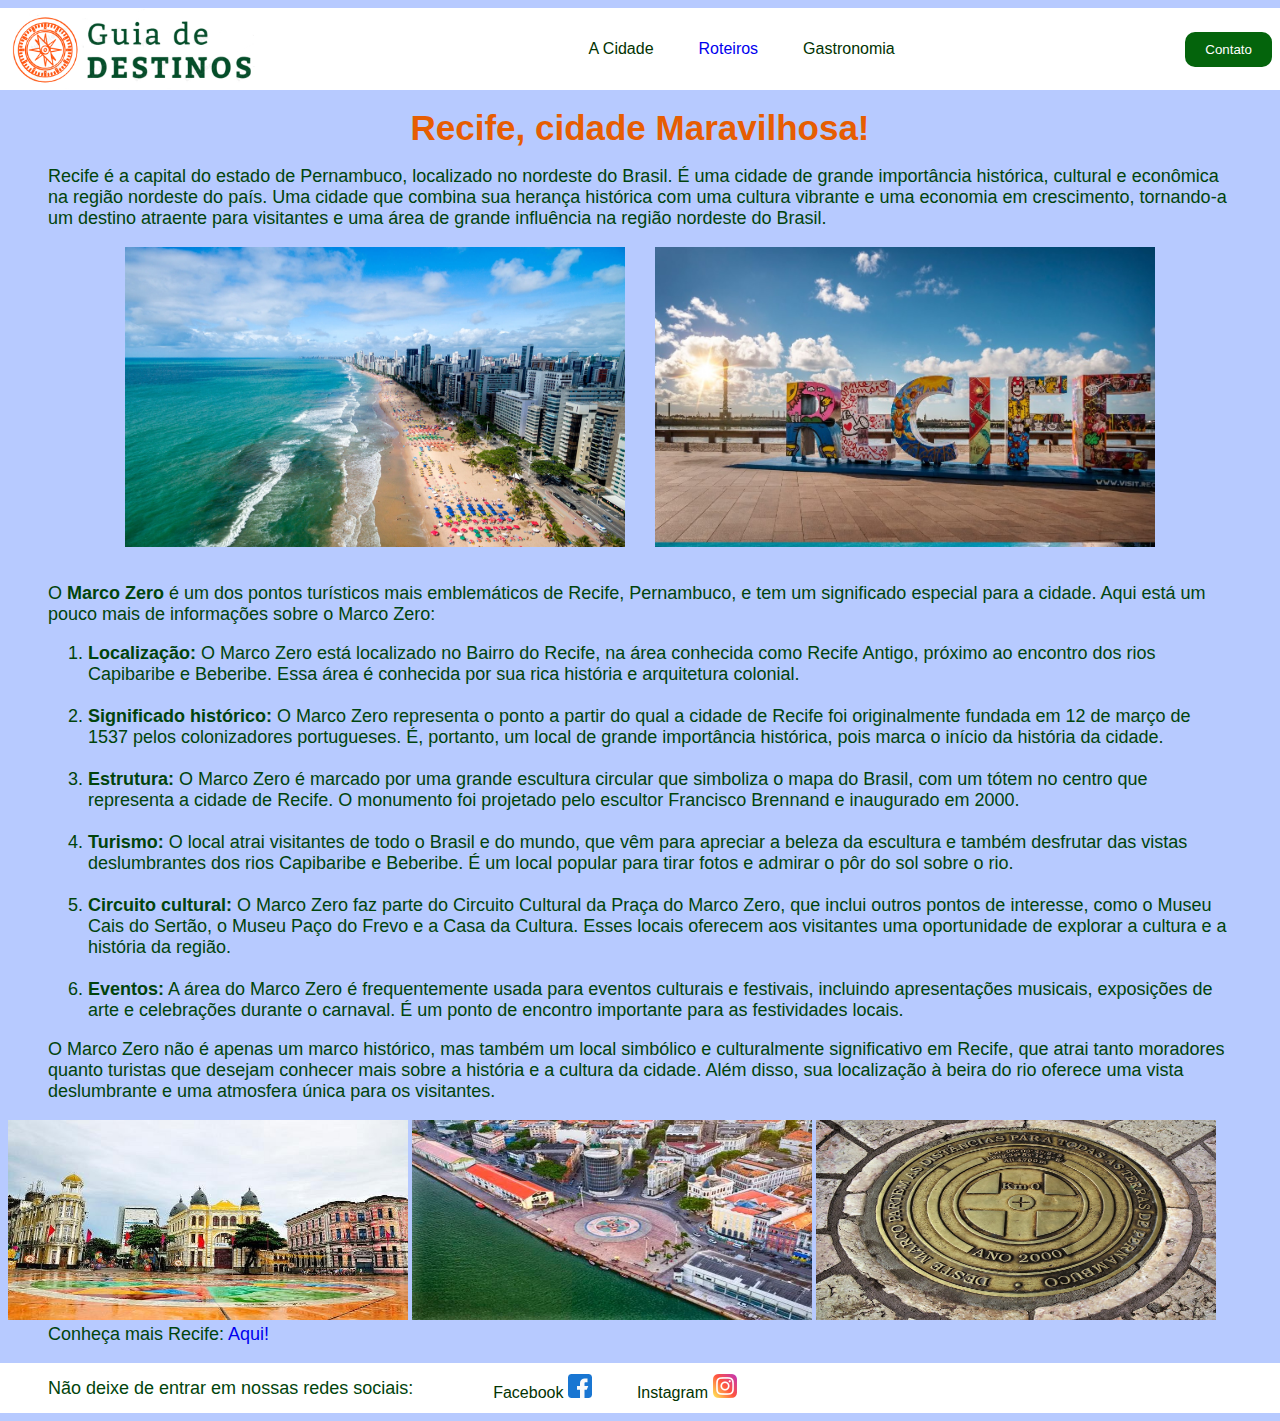
<file: index.html>
<!DOCTYPE html>
<html lang="pt-br">
<head>
    <meta charset="UTF-8">
    <meta name="viewport" content="width=, initial-scale=1.0">
    <title>Guia de Destinos</title>
    <link href="style.css" rel="stylesheet"/>
</head>

<body>
    <header>
        <img src="Logo.png" alt="Logo da Minha Página">
        <ul>
            <li>A Cidade</li>
            <li><a href="roteiros.html">Roteiros</a></li>
            <li>Gastronomia</li>
        </ul>
        <button class="meu-botao">Contato</button>
    </header><br>

    <man>
        <h1>Recife, cidade Maravilhosa!</h1><br>
        <p>Recife é a capital do estado de Pernambuco, localizado no nordeste do Brasil. É uma cidade de grande importância histórica, cultural e econômica na região nordeste do país. Uma cidade que combina sua herança histórica com uma cultura vibrante e uma economia em crescimento, tornando-a um destino atraente para visitantes e uma área de grande influência na região nordeste do Brasil.</p><br>
                    
            <div><img src="fto_recife1.jpg" alt="foto da cidade" style="width: 500px; height:300px;"> <img src="fto_recife2.jpg" alt="foto do painel" style="width: 500px; height:300px;"></div><br>
            <br>
            <p>O <strong>Marco Zero</strong> é um dos pontos turísticos mais emblemáticos de Recife, Pernambuco, e tem um significado especial para a cidade. Aqui está um pouco mais de informações sobre o Marco Zero:</p><br>
                <ol>
                    <li><strong>Localização:</strong> O Marco Zero está localizado no Bairro do Recife, na área conhecida como Recife Antigo, próximo ao encontro dos rios Capibaribe e Beberibe. Essa área é conhecida por sua rica história e arquitetura colonial.</li>
                        <br>
                    <p><li><strong>Significado histórico:</strong> O Marco Zero representa o ponto a partir do qual a cidade de Recife foi originalmente fundada em 12 de março de 1537 pelos colonizadores portugueses. É, portanto, um local de grande importância histórica, pois marca o início da história da cidade.</li></p>
                    <br>
                        <p><li><strong>Estrutura:</strong> O Marco Zero é marcado por uma grande escultura circular que simboliza o mapa do Brasil, com um tótem no centro que representa a cidade de Recife. O monumento foi projetado pelo escultor Francisco Brennand e inaugurado em 2000.</li></p>
                    <br>
                        <p><li><strong>Turismo:</strong> O local atrai visitantes de todo o Brasil e do mundo, que vêm para apreciar a beleza da escultura e também desfrutar das vistas deslumbrantes dos rios Capibaribe e Beberibe. É um local popular para tirar fotos e admirar o pôr do sol sobre o rio.</li></p>
                    <br>
                        <p><li><strong>Circuito cultural:</strong> O Marco Zero faz parte do Circuito Cultural da Praça do Marco Zero, que inclui outros pontos de interesse, como o Museu Cais do Sertão, o Museu Paço do Frevo e a Casa da Cultura. Esses locais oferecem aos visitantes uma oportunidade de explorar a cultura e a história da região.</li></p>
                    <br>
                        <p><li><strong>Eventos:</strong> A área do Marco Zero é frequentemente usada para eventos culturais e festivais, incluindo apresentações musicais, exposições de arte e celebrações durante o carnaval. É um ponto de encontro importante para as festividades locais.</li></p>
                </ol>
                <br>
            <p>O Marco Zero não é apenas um marco histórico, mas também um local simbólico e culturalmente significativo em Recife, que atrai tanto moradores quanto turistas que desejam conhecer mais sobre a história e a cultura da cidade. Além disso, sua localização à beira do rio oferece uma vista deslumbrante e uma atmosfera única para os visitantes.</p><br>
            
            <img src="recife.jpg" alt="foto marco zero" style="width: 400px; height:200px;">
            <img src="Marco-Zero3.webp" alt="foto marco zero" style="width: 400px; height:200px;">
            <img src="marco-zero_A.jpg" alt="foto marco zero" style="width: 400px; height:200px;"><br>
           
            <a><p>Conheça mais Recife: <a href="https://www2.recife.pe.gov.br/" target="_blank">Aqui! </a></p><br>
    </man>

    <footer>
        <br>
        <p>Não deixe de entrar em nossas redes sociais:</p>
        <ul>
            <li class="facebook">Facebook  <img src="facebook.png" alt="logo facebook"></li>
            <li class="instagram">Instagram  <img src="instagram.png" alt="logo instagram"></li>
        </ul>
    </footer> 

</body>
</html>
</file>
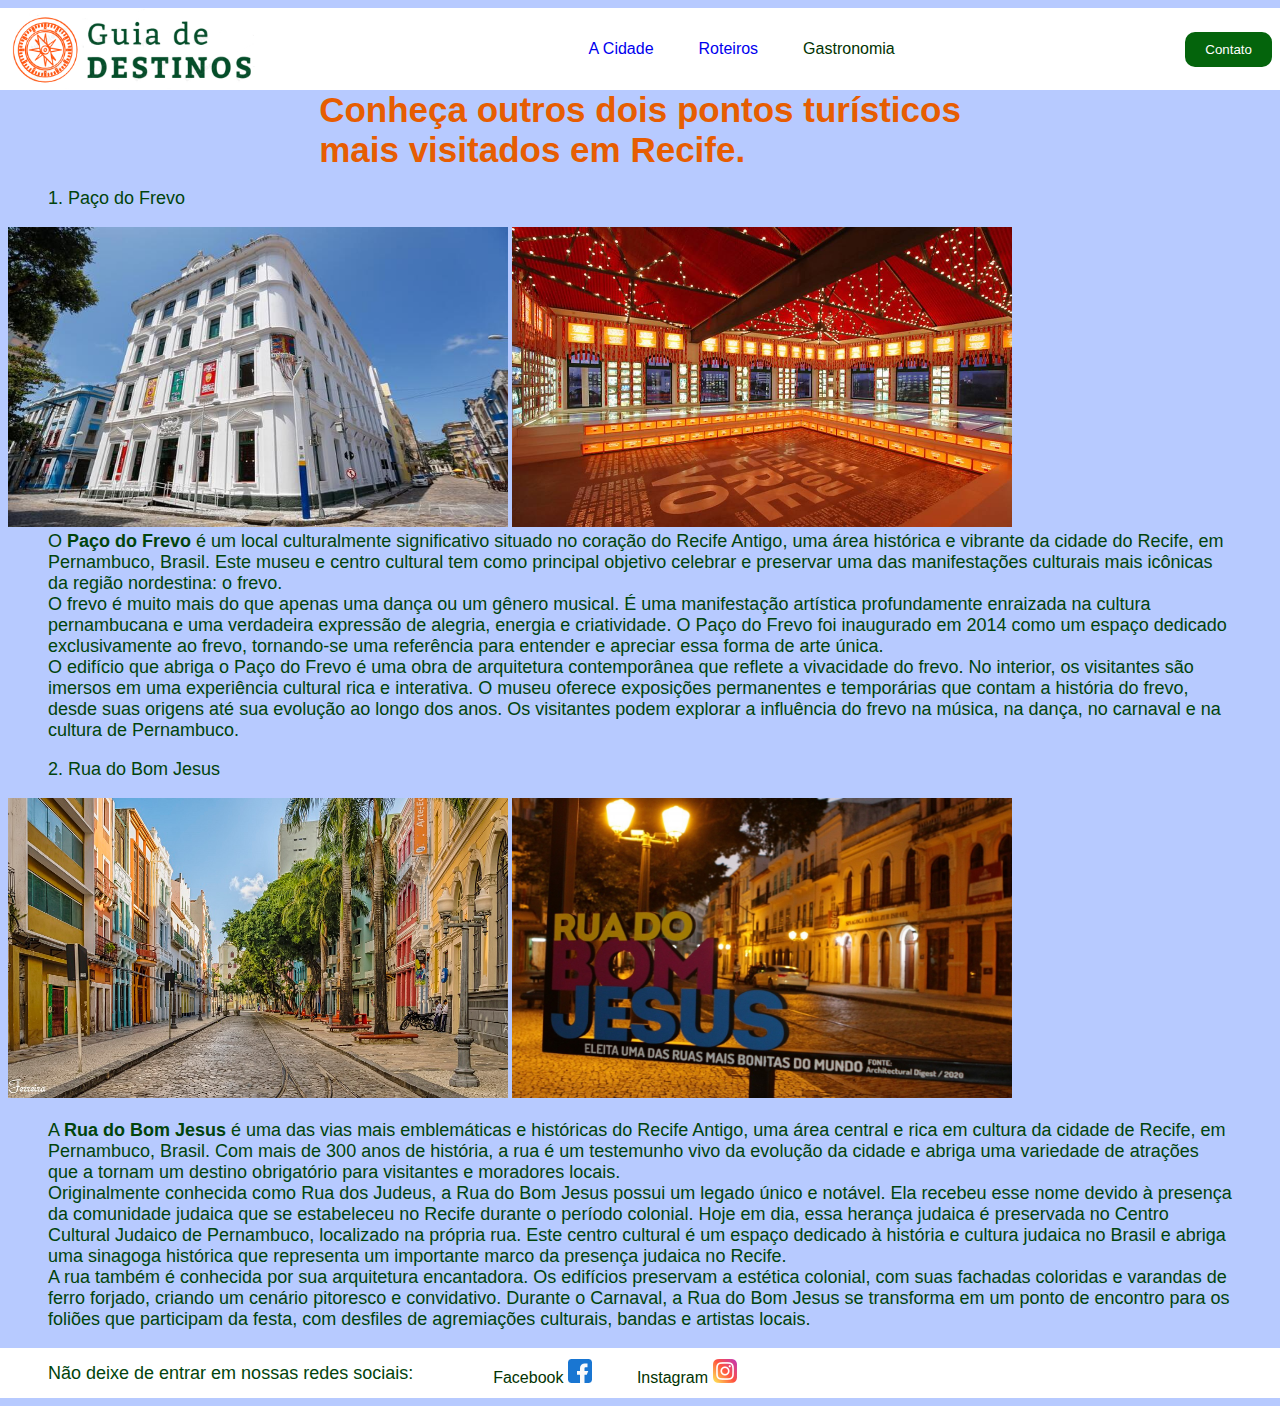
<file: roteiros.html>
<!DOCTYPE html>
<html lang="en">
<head>
    <meta charset="UTF-8">
    <meta name="viewport" content="width=, initial-scale=1.0">
    <title>Guia de Destinos</title>
    <link href="style.css" rel="stylesheet"/>
</head>

<body>
    <header>
        <img src="Logo.png" alt="Logo da Minha Página">
        <ul>
            <li><a href="index.html">A Cidade</a></li>
            <li><a href="roteiros.html">Roteiros</a></li>
            <li>Gastronomia</li>
        </ul>
        <button class="meu-botao">Contato</button>
    </header>

    <man>
        <h1>Conheça outros dois pontos turísticos<br> mais visitados em Recife.</h1><br>
        <p>1. Paço do Frevo</p><br>
                    
            <img src="frevo2.jpeg" alt="foto do predio" style="width: 500px; height:300px;">
            <img src="frevo1.jpeg" alt="foto frevo" style="width: 500px; height:300px;"><br>

            <p>O <strong>Paço do Frevo</strong> é um local culturalmente significativo situado no coração do Recife Antigo, 
                uma área histórica e vibrante da cidade do Recife, em Pernambuco, Brasil. 
                Este museu e centro cultural tem como principal objetivo celebrar e preservar 
                uma das manifestações culturais mais icônicas da região nordestina: o frevo.</p>

                <p>O frevo é muito mais do que apenas uma dança ou um gênero musical. 
                    É uma manifestação artística profundamente enraizada na cultura pernambucana e 
                    uma verdadeira expressão de alegria, energia e criatividade. O Paço do Frevo foi 
                    inaugurado em 2014 como um espaço dedicado exclusivamente ao frevo, tornando-se 
                    uma referência para entender e apreciar essa forma de arte única.</p>
                <p>O edifício que abriga o Paço do Frevo é uma obra de arquitetura contemporânea que 
                    reflete a vivacidade do frevo. No interior, os visitantes são imersos em uma experiência 
                    cultural rica e interativa. O museu oferece exposições permanentes e temporárias que 
                    contam a história do frevo, desde suas origens até sua evolução ao longo dos anos. 
                    Os visitantes podem explorar a influência do frevo na música, na dança, no carnaval e 
                    na cultura de Pernambuco.</p><br>

        <p>2. Rua do Bom Jesus</p><br>
            <img src="bomjesus.jpg" alt="foto da rua" style="width: 500px; height:300px;">
            <img src="rua.jpg" alt="foto rua bom jesus" style="width: 500px; height:300px;"></p><br>

            <p>A <strong>Rua do Bom Jesus</strong> é uma das vias mais emblemáticas e históricas do Recife Antigo, 
                uma área central e rica em cultura da cidade de Recife, em Pernambuco, Brasil. Com mais de 300 anos 
                de história, a rua é um testemunho vivo da evolução da cidade e abriga uma variedade de atrações 
                que a tornam um destino obrigatório para visitantes e moradores locais.</p>
                <p>Originalmente conhecida como Rua dos Judeus, a Rua do Bom Jesus possui um legado único e notável. Ela recebeu esse nome devido à 
                    presença da comunidade judaica que se estabeleceu no Recife durante o período colonial. 
                    Hoje em dia, essa herança judaica é preservada no Centro Cultural Judaico de Pernambuco, 
                    localizado na própria rua. Este centro cultural é um espaço dedicado à história e cultura 
                    judaica no Brasil e abriga uma sinagoga histórica que representa um importante marco da 
                    presença judaica no Recife.</p>
                <p>A rua também é conhecida por sua arquitetura encantadora. Os edifícios preservam a estética 
                    colonial, com suas fachadas coloridas e varandas de ferro forjado, criando um cenário 
                    pitoresco e convidativo. Durante o Carnaval, a Rua do Bom Jesus se transforma em um 
                    ponto de encontro para os foliões que participam da festa, com desfiles de agremiações 
                    culturais, bandas e artistas locais.</p> <br>           
    </man>

    <footer>
        <p>Não deixe de entrar em nossas redes sociais:</p>
        <ul>
            <li>Facebook  <img src="facebook.png" alt="logo facebook"></li>
            <li>Instagram  <img src="instagram.png" alt="logo instagram"></li>
        </ul>
    </footer>    
</body>
</html>
</file>
<file: style.css>
header {
    background-color: #ffffff; /* Cor de fundo do cabeçalho */
    color: #023302; /* Cor do texto no cabeçalho */
    font-family:'Lucida Sans', 'Lucida Sans Regular', 'Lucida Grande', 'Lucida Sans Unicode', Geneva, Verdana, sans-serif;
    padding: 10px; /* Espaçamento interno do cabeçalho */
    text-align: center; /* Centralizar o conteúdo do cabeçalho */
    height: 62px;
    margin: 0 -10px;

    display: flex;
    justify-content: space-between;
    align-items: center;
}

header img {
    height: 80px; 
    width: 250px
}

ul {
    display: flex;
    list-style: none;
    gap:45px
}

.meu-botao {
    background-color: rgb(4, 100, 12); /* Cor de fundo do botão */
    color: #fff; /* Cor do texto no botão */
    padding: 10px 20px; /* Espaçamento interno do botão */
    border-radius: 10px; /* Define o raio das bordas em pixels */
    border:none; /* Remove a borda padrão do botão */
    cursor: pointer; /* Transforma o cursor em uma mão quando paira sobre o botão */
}

.meu-botao:hover {
    background-color: #bd5602; /* Cor de fundo do botão quando hover */
}


h1 {
    display: flex;
    font-family:'Gill Sans', 'Gill Sans MT', Calibri, 'Trebuchet MS', sans-serif;
    color: rgb(230, 93, 2);
    font-size: 35px;
    justify-content:center;
    margin: 0 200px;
}

main, p, ol {
    font-family: 'Gill Sans', 'Gill Sans MT', Calibri, 'Trebuchet MS', sans-serif;
    color: rgb(1, 68, 12);
    font-size: 18px;
    margin: 0 40px;
}

div {
    display: flex;
    justify-content: center;
    gap: 30px;
}

img {
    justify-content:space-between;
    align-items: center;
    gap: 30px;
}

body {
    background-color: rgb(183, 202, 255);
}

a {
    text-decoration: none;
    list-style: none;
    gap:45px
}

footer {
    background-color: #ffffff; /* Cor de fundo do cabeçalho */
    color: #023302; /* Cor do texto no cabeçalho */
    font-family:'Lucida Sans', 'Lucida Sans Regular', 'Lucida Grande', 'Lucida Sans Unicode', Geneva, Verdana, sans-serif;
    padding: 10px; /* Espaçamento interno do cabeçalho */
    text-align:justify; /* Centralizar o conteúdo do cabeçalho */
    height:30px;
    margin: 0 -10px;

    display: flex;
    align-items: center;
}
</file>
